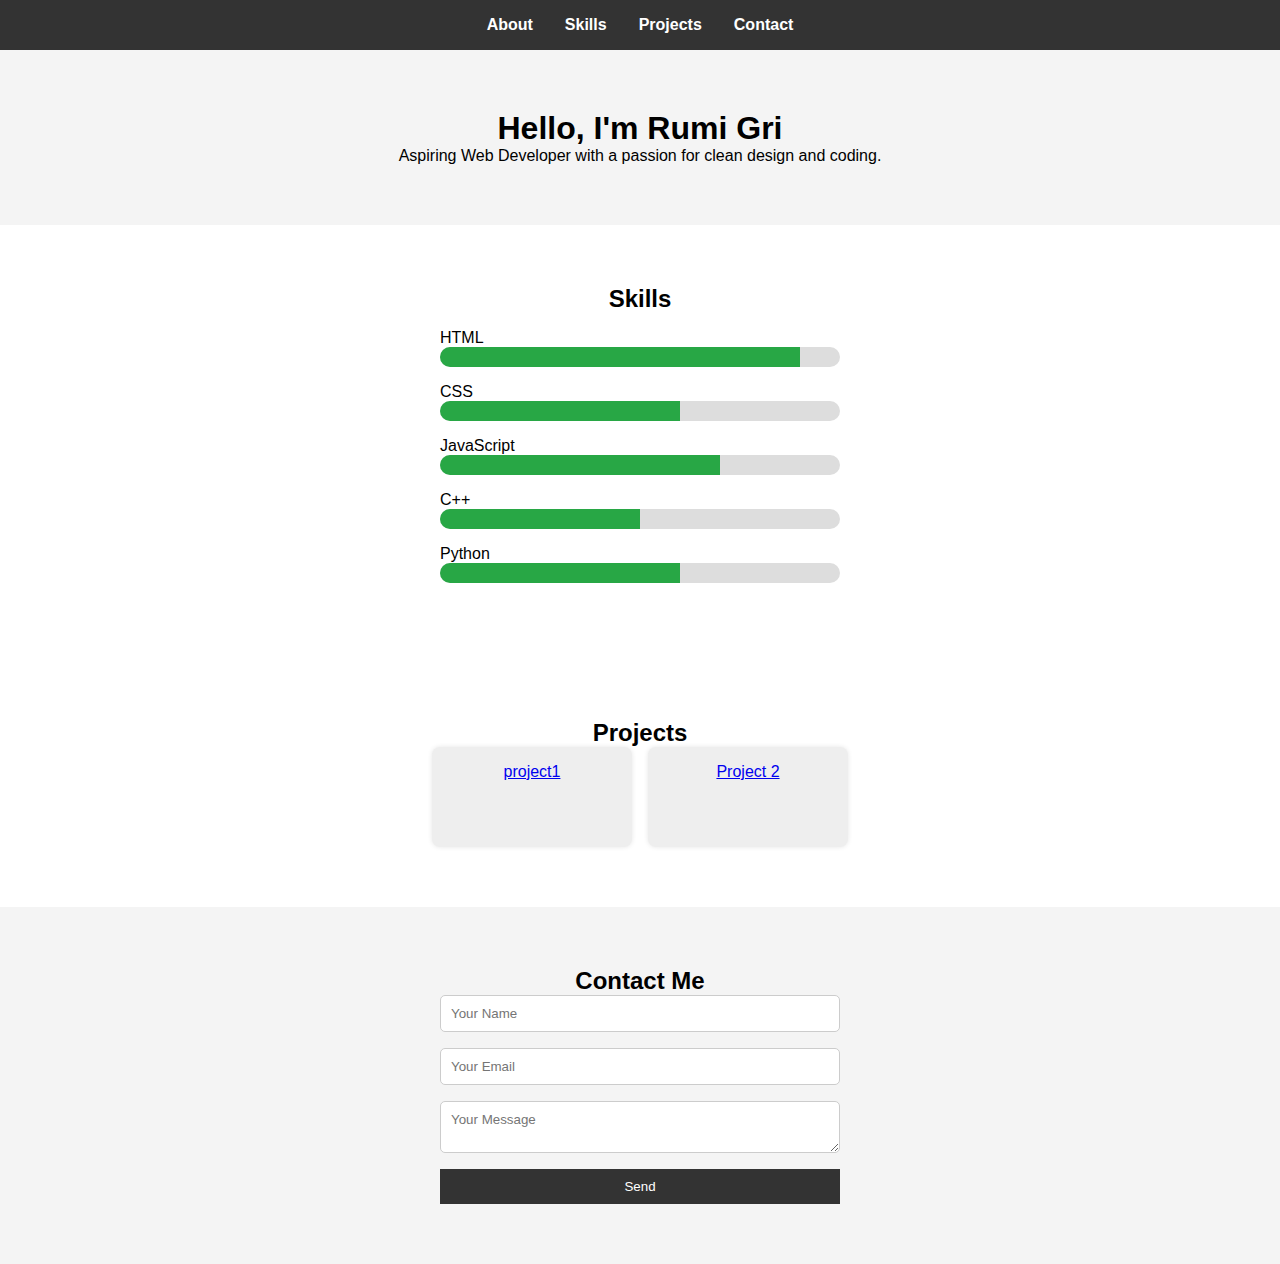
<file: index.html>
<!DOCTYPE html>
<html lang="en">
<head>
  <meta charset="UTF-8" />
  <meta name="viewport" content="width=device-width, initial-scale=1.0"/>
  <title>My Portfolio</title>
  <link rel="stylesheet" href="style.css"/>
</head>
<body>
  <nav>
    <ul>
      <li><a href="#about">About</a></li>
      <li><a href="#skills">Skills</a></li>
      <li><a href="#projects">Projects</a></li>
      <li><a href="#contact">Contact</a></li>
    </ul>
  </nav>

  <section id="about">
    <h1>Hello, I'm Rumi Gri</h1>
    <p>Aspiring Web Developer with a passion for clean design and coding.</p>
  </section>
  <section id="skills">
    <h2>Skills</h2>
    <div class="skill">
      <label>HTML</label>
      <div class="bar"><div class="progress"style="width: 90%;"></div></div>
    </div>
    <div class="skill">
      <label>CSS</label>
      <div class="bar"><div class="progress" style="width: 60%;"></div></div>
    </div>
    <div class="skill">
      <label>JavaScript</label>
      <div class="bar"><div class="progress" style="width: 70%;"></div></div>
    </div>
    <div class="skill">
      <label>C++</label>
      <div class="bar"><div class="progress" style="width:50%;"></div></div>
    </div>
    <div class="skill">
      <label>Python</label>
      <div class="bar"><div class="progress" style="width: 60%;"></div></div>
    </div>
  </section>
  <section id="projects">
    <h2>Projects</h2>
    <div class="gallery">
      <div class="project-card"><a href="Registration Form.html">project1</a></div>
      <div class="project-card"><a href="photography.html">Project 2</a></div>
      
    </div>
  </section>

  <!-- Contact Form Section -->
  <section id="contact">
    <h2>Contact Me</h2>
    <form id="contactForm">
      <input type="text" id="name" placeholder="Your Name" required />
      <input type="email" id="email" placeholder="Your Email" required />
      <textarea id="message" placeholder="Your Message" required></textarea>
      <button type="submit">Send</button>
    </form>
    <p id="formMsg"></p>
  </section>

  <script>
    document.querySelectorAll('a[href^="#"]').forEach(anchor => {
      anchor.addEventListener("click", function(e) {
        e.preventDefault();
        document.querySelector(this.getAttribute("href")).scrollIntoView({
          behavior: "smooth"
        });
      });
    });

    // Form validation
    document.getElementById("contactForm").addEventListener("submit", function (e) {
      e.preventDefault();
      const name = document.getElementById("name").value.trim();
      const email = document.getElementById("email").value.trim();
      const message = document.getElementById("message").value.trim();
      const msg = document.getElementById("formMsg");

      if (name === "" || email === "" || message === "") {
        msg.style.color = "red";
        msg.textContent = "All fields are required!";
      } else if (!email.includes("@")) {
        msg.style.color = "red";
        msg.textContent = "Invalid email address!";
      } else {
        msg.style.color = "green";
        msg.textContent = "Message sent successfully!";
        this.reset();
      }
    });
  </script>

</body>
</html>
</file>
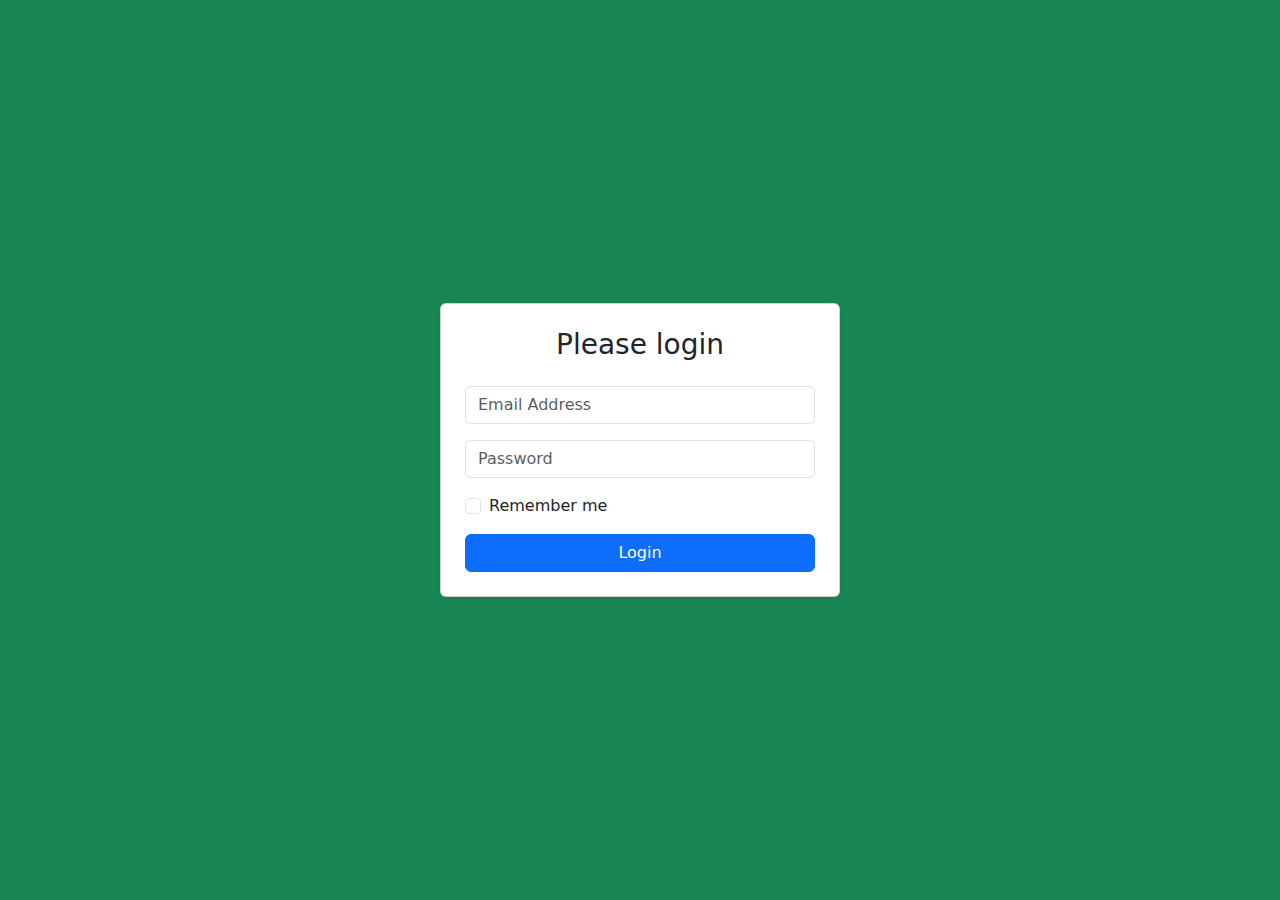
<file: Registration Form.html>
<!DOCTYPE html>
<html>
<head>
	<meta charset="utf-8">
	<meta name="viewport" content="width=device-width, initial-scale=1">
	<title>REGISTRATION FORM</title>
	<link rel="stylesheet" type="text/css" href="assets/bootstap/css/bootstrap.min.css">
</head>
<body>
<body class="bg-success">
<div class="container d-flex justify-content-center align-items-center vh-100">
  <div class="card p-4 shadow-sm" style="width: 100%; max-width: 400px;">
    <h3 class="mb-4 text-center">Please login</h3>
    <form>
      <div class="mb-3">
        <input type="email" class="form-control" placeholder="Email Address" required>
      </div>
      <div class="mb-3">
        <input type="password" class="form-control" placeholder="Password" required>
      </div>
      <div class="form-check mb-3">
        <input class="form-check-input" type="checkbox" id="rememberMe">
        <label class="form-check-label" for="rememberMe">
          Remember me
        </label>
      </div>
      <button type="submit" class="btn btn-primary w-100">Login</button>
    </form>
  </div>
</div>
<script src="assets/bootstap/js/bootstrap.bundle.min.js"></script>
</body>
</html>
</file>
<file: style.css>
* {
  margin: 0;
  padding: 0;
  box-sizing: border-box;
  scroll-behavior: smooth;
  font-family: Arial, sans-serif;
}
nav {
  background: #333;
  padding: 1rem;
  position: sticky;
  top: 0;
  z-index: 100;
}
nav ul {
  display: flex;
  list-style: none;
  justify-content: center;
  gap: 2rem;
}
nav a {
  color: #fff;
  text-decoration: none;
  font-weight: bold;
}
nav a:hover {
  text-decoration: underline;
}
section {
  padding: 60px 20px;
  text-align: center;
}
#about {
  background: #f4f4f4;
}
#skills, #projects {
  background: #fff;
}
#contact {
  background: #f4f4f4;
}
.skill {
  margin: 1rem auto;
  max-width: 400px;
  text-align: left;
}
.bar {
  background: #ddd;
  height: 20px;
  border-radius: 10px;
  overflow: hidden;
}
.progress {
  height: 100%;
  background: #28a745;
}

/* Projects Gallery */
.gallery {
  display: flex;
  justify-content: center;
  flex-wrap: wrap;
  gap: 1rem;
}
.project-card {
  background: #eee;
  padding: 1rem;
  width: 200px;
  height: 100px;
  border-radius: 8px;
  box-shadow: 0 0 5px rgba(0,0,0,0.1);
}
form {
  max-width: 400px;
  margin: auto;
  display: flex;
  flex-direction: column;
  gap: 1rem;
}
form input, form textarea {
  padding: 10px;
  border: 1px solid #ccc;
  border-radius: 5px;
}
form button {
  padding: 10px;
  background: #333;
  color: white;
  border: none;
  cursor: pointer;
}
form button:hover {
  background: #555;
}
#formMsg {
  margin-top: 10px;
}
</file>
